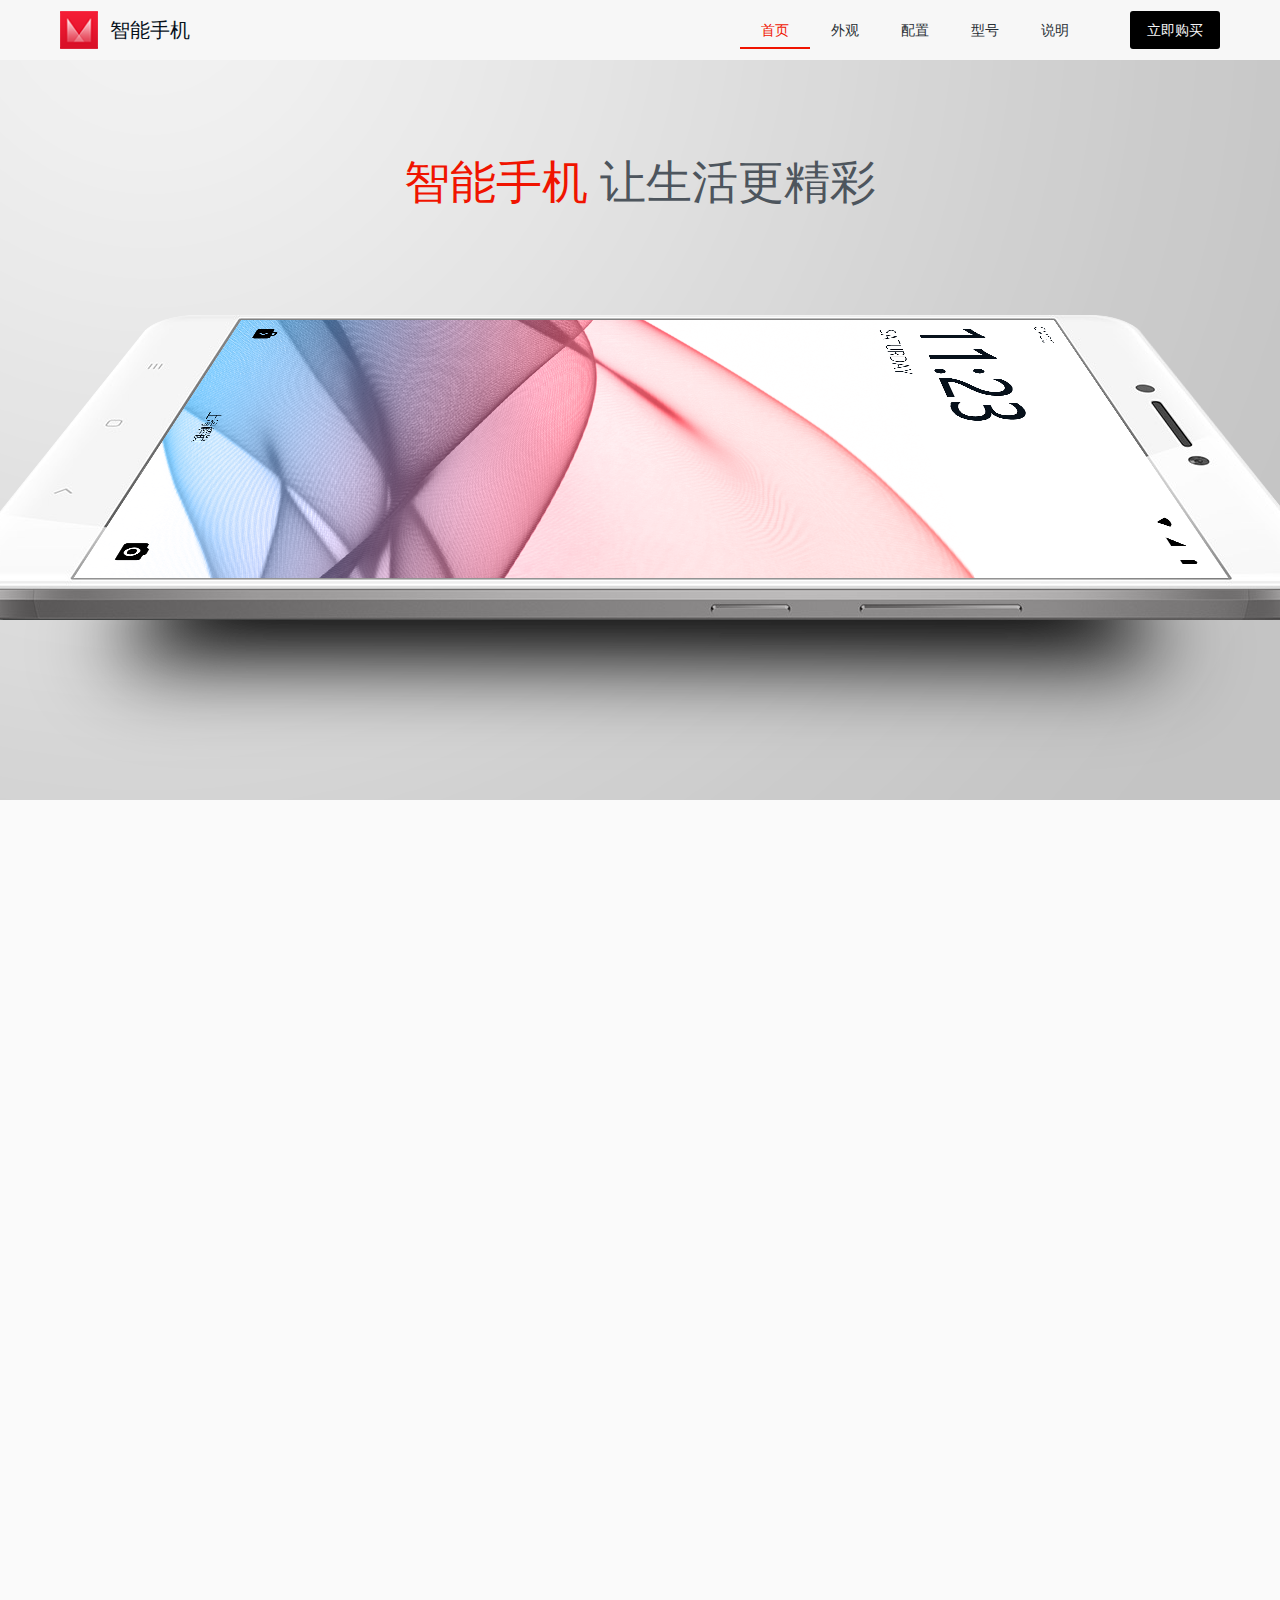
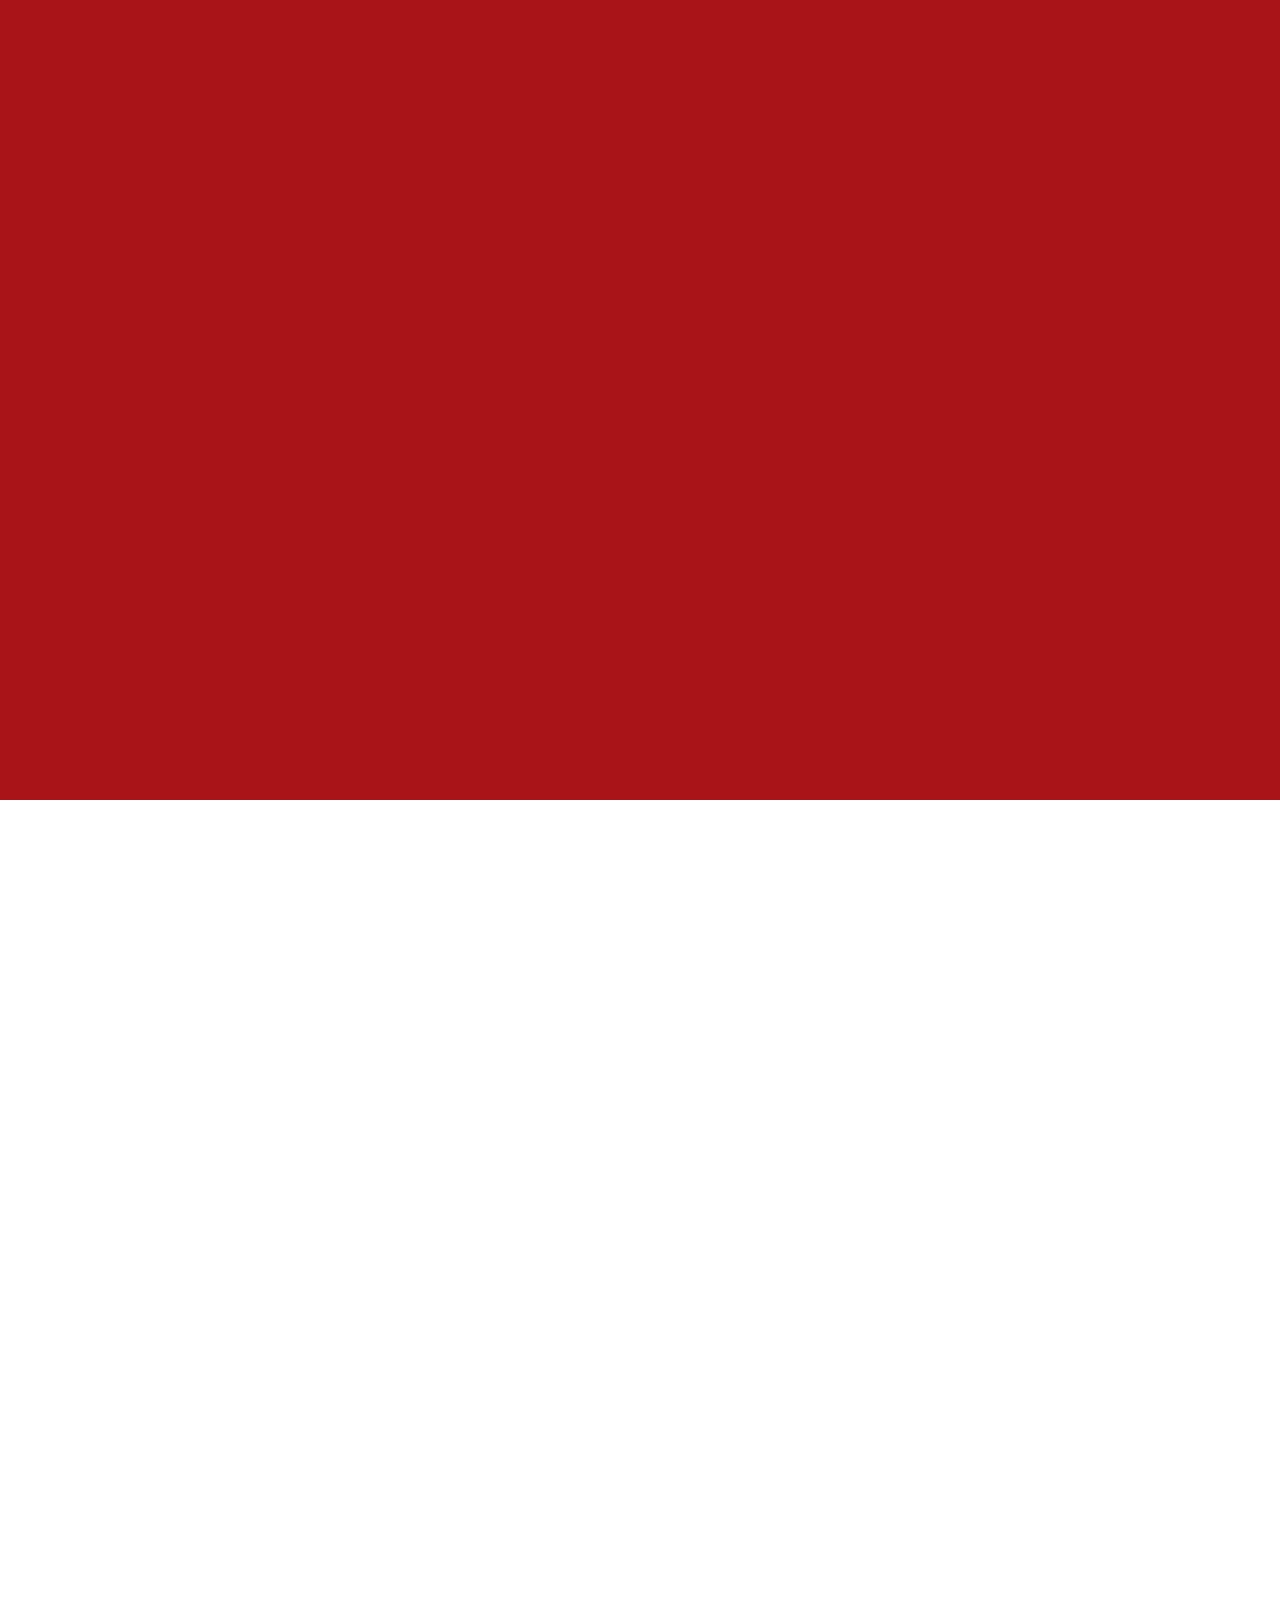
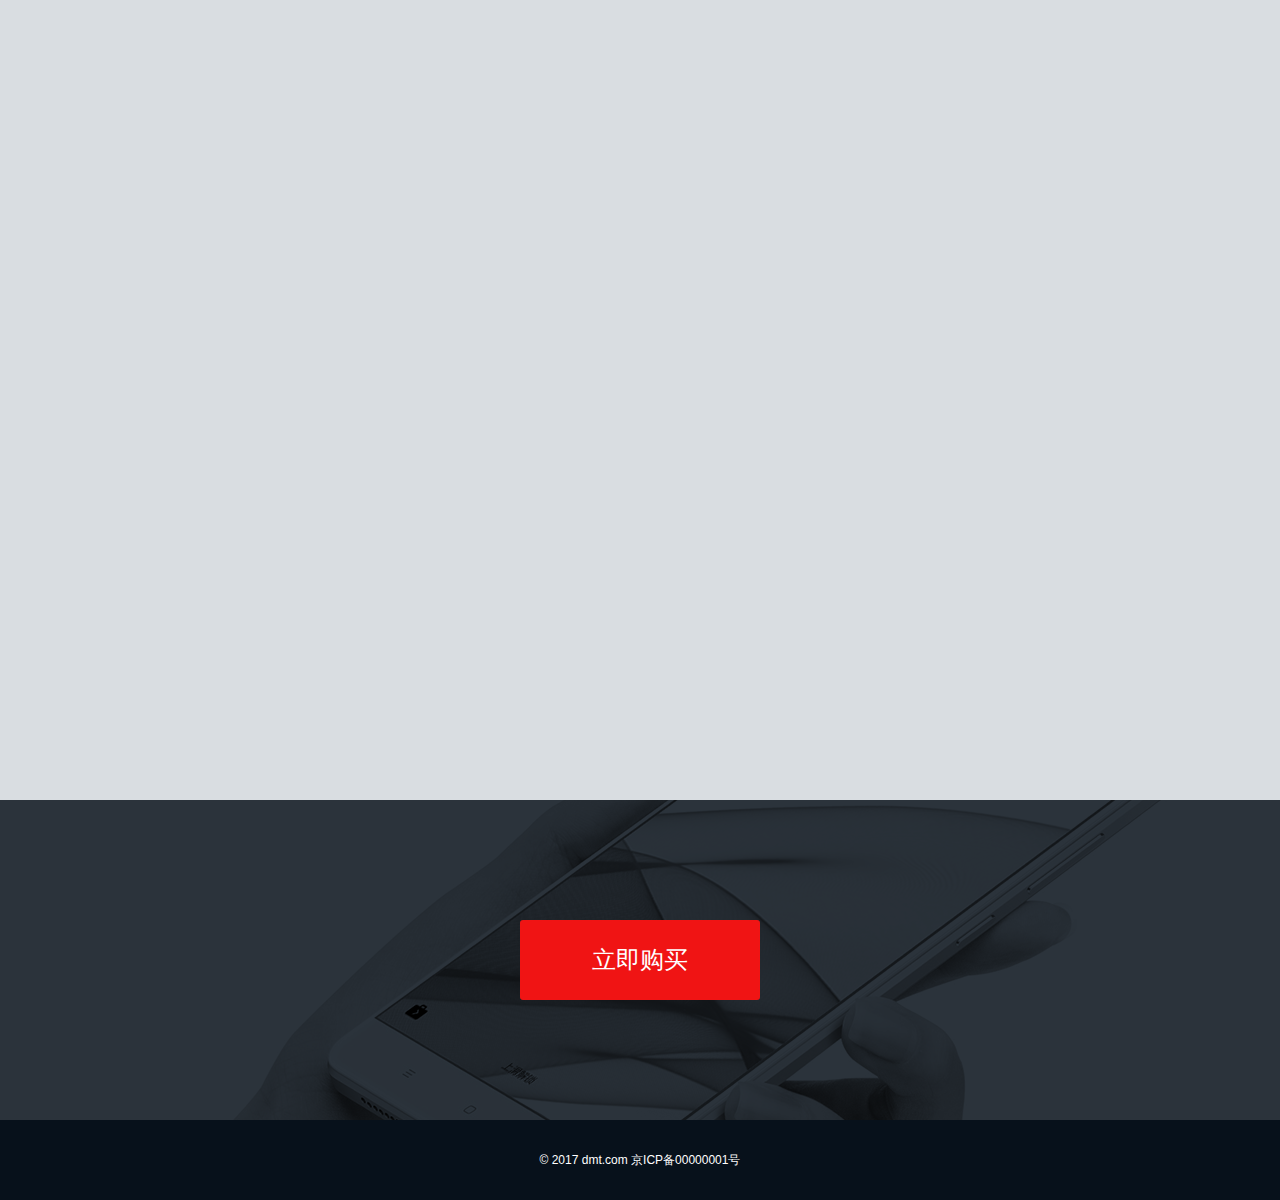
<file: index.html>
<!DOCTYPE html>
<html lang="en">
<head>
	<meta charset="UTF-8">
	<title>H5-Phone</title>
	<link rel="stylesheet" type="text/css" href="./css/base.css">
	<link rel="stylesheet" type="text/css" href="./css/index.css">
	<link rel="stylesheet" type="text/css" href="css/animate.css">
	<script type="text/javascript" src="js/jquery-3.1.1.min.js"></script>
</head>
<body>
	<header class="header">
		<div class="header__wrap">
			<div class="header__logo">智能手机</div>
			<nav class="header__nav">
				<a href="javascript:;" class="header__nav-item">首页</a>
				<a href="javascript:;" class="header__nav-item">外观</a>
				<a href="javascript:;" class="header__nav-item">配置</a>
				<a href="javascript:;" class="header__nav-item">型号</a>
				<a href="javascript:;" class="header__nav-item">说明</a>
				<a href="javascript:;" class="header__nav-item header__nav-item_custom_button">立即购买</a>
			</nav>
		</div>
	</header>
	<section class="screen-1">
		<h2 class="screen-1__heading screen-1__heading_animate_init"><b>智能手机</b> 让生活更精彩</h2>
		<div class="screen-1__phone screen-1__phone_animate_init"></div>
		<div class="screen-1__shadow screen-1__shadow_animate_init"></div>
	</section>
	<section class="screen-2">
		<h2 class="screen-2__heading screen-2__heading_animate_init">优美的设计，更令人着迷</h2>
		<h3 class="screen-2__subheading screen-2__heading_animate_init">采用受欢迎的设计，让它更加出色。<br>款式小巧、轻便手感更舒适。绚丽高清的显示屏，整个外观显得格外精致。</h3>
		<div class="screen-2__phone screen-2__heading_animate_init">
			<div class="screen-2__point screen-2__point_i_1">高清摄像</div>
			<div class="screen-2__point screen-2__point_i_2">超薄机身</div>
			<div class="screen-2__point screen-2__point_i_3">大屏显示</div>
		</div>
	</section>
	<section class="screen-3">
		<div class="screen-3__wrap">
			<h2 class="screen-3__heading screen-3__heading_animate_init">外形小巧，功能强大的手机</h2>
			<h3 class="screen-3__subheading screen-3__subheading_animate_init">采用受欢迎的设计，让它更加出色。<br>款式小巧、轻便手感更舒适。绚丽高清的显示屏，整个外观显得格外精致。</h3>
			<div class="screen-3__phone screen-3__phone_animate_init"></div>
			<div class="screen-3__features screen-3__features_animate_init">
				<div class="screen-3__features-item">
					<div class="screen-3__features-item__number">5.7</div>
					<div class="screen-3__features-item__desc">英寸大屏</div>
				</div>
				<div class="screen-3__features-item">
					<div class="screen-3__features-item__number">1200</div>
					<div class="screen-3__features-item__desc">万像素</div>
				</div>
				<div class="screen-3__features-item">
					<div class="screen-3__features-item__number">3D</div>
					<div class="screen-3__features-item__desc">touch</div>
				</div>
				<div class="screen-3__features-item">
					<div class="screen-3__features-item__number">A9</div>
					<div class="screen-3__features-item__desc">处理器</div>
				</div>
			</div>
		</div>
	</section>
	<section class="screen-4">
		<div class="screen-4__wrap">
			<h2 class="screen-4__heading screen-4__heading_animate_init">丰富的手机型号</h2>
			<h3 class="screen-4__subheading screen-4__subheading_animate_init">找到适合你的手机</h3>
			<div class="screen-4__type screen-4__type_animate_init">
				<div class="screen-4__type-item screen-4__type-item_i_1 screen-4__type-item_i_1_animate_init">
					<div class="screen-4__type-item__color">中国红</div>
					<div class="screen-4__type-item__storage">16G/32G/64G</div>
				</div>
				<div class="screen-4__type-item screen-4__type-item_i_2 screen-4__type-item_i_2_animate_init">
					<div class="screen-4__type-item__color">土豪金</div>
					<div class="screen-4__type-item__storage">16G/32G/64G</div>
				</div>
				<div class="screen-4__type-item screen-4__type-item_i_3 screen-4__type-item_i_3_animate_init">
					<div class="screen-4__type-item__color">太空灰</div>
					<div class="screen-4__type-item__storage">16G/32G/64G</div>
				</div>
				<div class="screen-4__type-item screen-4__type-item_i_4 screen-4__type-item_i_4_animate_init">
					<div class="screen-4__type-item__color">绅士黑</div>
					<div class="screen-4__type-item__storage">16G/32G/64G</div>
				</div>
			</div>
		</div>
	</section>
	<section class="screen-5">
		<h2 class="screen-5__heading screen-5__heading_animate_init">游戏、学习、拍照、有这一部就够了</h2>
		<h3 class="screen-5__subheading screen-5__subheading_animate_init">看视频、拍摄高清视频与照片、视频聊天、一机多功能，让您生活更丰富精彩。</h3>
		<div class="screen-5__bg screen-5__bg_animate_init"></div>
	</section>
	<section class="screen-buy">
		<a href="javascript:;" class="screen-buy__button">立即购买</a>
	</section>
	<section class="outline">
		<a class="outline__item" href="javascript:;">首页</a>
		<a class="outline__item" href="javascript:;">外观</a>
		<a class="outline__item" href="javascript:;">配置</a>
		<a class="outline__item" href="javascript:;">型号</a>
		<a class="outline__item" href="javascript:;">说明</a>
	</section>
	<footer class="footer">
		© 2017 dmt.com 京ICP备00000001号
	</footer>
</body>
<script type="text/javascript" src="js/index.js"></script>
<!-- <script type="text/javascript" src="js/test.js"></script> -->
</html>
</file>
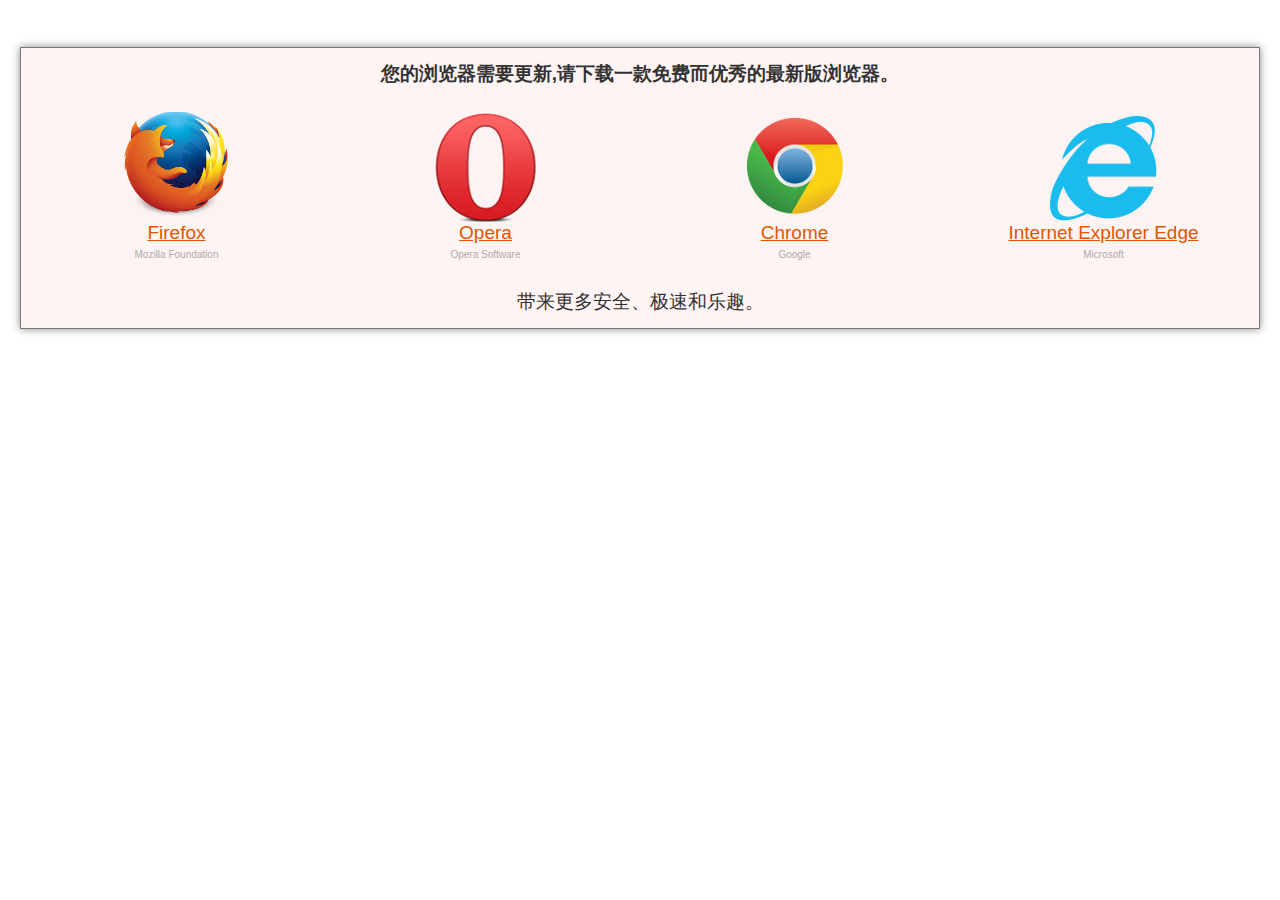
<file: isIE9.html>
<html>
<head>
  <title>请升级您的浏览器</title>
  <meta content="text/html; charset=utf-8" http-equiv="Content-Type">
  <!-- IE8/9及以后的版本用最新的引擎渲染网页 -->
  <meta content="IE=edge" http-equiv="X-UA-Compatible">
  <style>
    body{
      font-size: 13px;
      font-family: Georgia,Verdana,sans-serif;
      color: #333;
      padding:  0;
      margin: 0;
    }
    .wrap{
      min-width: 1024px;
      margin: 47px 20px;
      background-color: #fff4f4;
      border: solid 1px #777;
      box-shadow: 0 0 8px #888;
      position: relative;
    }
    .title{
      text-align: center;
      margin: 13px 25px;
      font-weight: bold;
      font-size: 19px;
    }
    .list{
      width: 100%;
      margin-bottom: 10px;
    }
    .item{
      text-align: center;
      padding: 10px;
      width: 25%;
    }
    .item:hover .link{
      border: dashed 1px rgb(170, 170, 170);
      padding-top: 109px;
      padding-bottom: 3px;
    }
    .link{
      padding-top: 110px;
      padding-bottom: 4px;
      background-position: center top;
      background-repeat: no-repeat;
      display: block;
      text-decoration: none;
    }
    .bf{
      background-image: url('img/ff.png');
    }
    .bo{
      background-image: url('img/op.png');
    }
    .bc{
      background-image: url('img/ch.png');
    }
    .bi{
      background-image: url('img/ie.png');
    }
    .name{
      color: #e25600;
      text-align: center;
      text-decoration: underline;
      font-size: 19px;
      font-family: 'Open Sans',sans-serif;
      font-weight: 300;
    }
    .vendor{
      font-size: 10px;
      color: #aaa;
      text-align: center;
      display: block;
      margin-top: 5px;
      text-decoration: none;
    }
    .tag {
      text-align: center;
      margin: 13px 25px;
      font-size: 19px;
      font-family: 'Open Sans',sans-serif;
      font-weight: 300;
    }
  </style>
</head>
<body>
  <div class="wrap">
    <p class="title">您的浏览器需要更新,请下载一款免费而优秀的最新版浏览器。</p>
    <!-- 用table,为了兼容 ie5 -->
    <table class="list">
      <tr>
        <td class="item">
          <a class="link bf" href="https://www.mozilla.com/firefox/" target="_blank">
            <span class="name">Firefox</span>
            <span class="vendor">Mozilla Foundation</span>
          </a>
        </td> 
        <td class="item">
          <a class="link bo" href="https://www.opera.com/zh-cn" target="_blank">
            <span class="name">Opera</span>
            <span class="vendor">Opera Software</span>
          </a>
        </td>
        <td class="item">
          <a class="link bc" href="https://www.google.cn/chrome/browser/desktop/index.html" target="_blank">
            <span class="name">Chrome</span>
            <span class="vendor">Google</span>
          </a>
        </td>
        <td class="item">
          <a class="link bi" href="https://windows.microsoft.com/en-HK/internet-explorer/download-ie" target="_blank">
            <span class="name">Internet Explorer Edge</span>
            <span class="vendor">Microsoft</span>
          </a>
        </td>
      </tr>
    </table>
    <p class="tag">带来更多安全、极速和乐趣。</p>
  </div>
</body>
</html>
</file>
<file: css/base.css>
*{
	margin: 0;
    padding: 0;
}

body {
    font-size: 12px;
    font-family: "Microsoft Yahei", "Hiragino Sans GB", Helvetica, "Helvetica Neue", 微软雅黑, Tahoma, Arial, sans-serif;
}

a {
    text-decoration: none;
}
</file>
<file: css/index.css>
/*
BEM 设计模式

模块 (没有前缀，多个单词用 - 连接)
元素 (元素在模块之后，可以有多个层级，以 __ 连接)
修饰 (某元素、或者某模块特别的状态，必须有一个状态名和状态值，使用 _ 连接)
 */


/* 头部模块开始 */
.header{
    position: fixed;
    top: 0;
    left: 0;
    right: 0;
    background-color: #f7f7f7;
    z-index: 3; 
}

.header__wrap{
    position: relative;
    margin: 0 auto;
    width: 1200px;
    height: 60px;
}

.header__logo{
    position: absolute;
    top: 50%;
    left: 20px;
    margin-top: -19px;
    padding-left: 50px;
    width: 160px;
    height: 38px;
    line-height: 38px;
    font-size: 20px;
    color: #07111b;
    background: url('../img/logo.png') left center no-repeat;
    background-size: 38px 38px; 
}

.header__nav{
    position: absolute;
    top: 50%;
    margin-top: -19px;
    right: 20px;
    height: 38px;
}

.header__nav-item{
    position: relative;
    display: block;
    float: left;
    padding-left: 20px;
    padding-right: 20px;
    width: 30px;
    height: 38px;
    line-height: 38px;
    font-size: 14px;
    color: #292f35;
    text-align: center;
}

.header__nav .header__nav-item:hover{
    color: #f01400;
}

.header__nav .header__nav-item_status_active{
    color: #f01400;
}

.header__nav-item_status_active:after{
    position: absolute;
    left: 0;
    bottom: 0;
    content: ' ';
    display: block;
    width: 100%;
    height: 2px;
    background-color: #f01400;
}

.header__nav-item_custom_button{
    width: 90px;
    margin-left: 40px;
    padding: 0;
    color: #f4f4f5;
    background-color: #000;
    text-align: center;
    border-radius: 3px;
}

.header__nav-item_custom_button:hover{
    color: #f4f4f5;
}

/* 第一屏模块 */
.screen-1{
    position: relative;
    height: 800px;
    background: url('../img/bg-screen-1.png') no-repeat center;
    background-size: cover;
    overflow: hidden;
}

.screen-1__heading{
    padding-top: 152px;
    font-size: 46px;
    font-weight: normal;
    color: #4d555d;
    text-align: center;
}

.screen-1__heading b{
    color: #f01400;
    font-weight: normal;
}

.screen-1__phone{
    position: absolute;
    left: 50%;
    bottom: 180px;
    margin-left: -687px;
    width: 1375px;
    height: 305px;
    background: url('../img/screen-1-phone.png') no-repeat center;
    z-index: 2;
}

.screen-1__shadow{
    position: absolute;
    left: 50%;
    bottom: 30px;
    margin-left: -616px;
    width: 1233px;
    height: 411px;
    background: url('../img/screen-1-shadow.png') no-repeat center;
    z-index: 1;
}

/* 第二屏模块 */
.screen-2{
    position: relative;
    height: 800px;
    background-color: #fafafa;
    overflow: hidden;
}

.screen-2__heading{
    padding-top: 96px;
    font-size: 46px;
    line-height: 46px;
    font-weight: normal;
    color: #f01400;
    text-align: center;
}

.screen-2__subheading{
    padding-top: 25px;
    font-size: 16px;
    line-height: 32px;
    font-weight: bold;
    color: #4d555d;
    text-align: center;
}

.screen-2__phone{
    position: absolute;
    left: 50%;
    bottom: -345px;
    margin-left: -464px;
    width: 928px;
    height: 873px;
    background: url('../img/bg-screen-2.png') no-repeat center;
    z-index: 1;
}

.screen-2__point{
    position: absolute;
    width: 100px;
    font-size: 24px;
    color: #4d555d;
}

.screen-2__point_i_1{
    top: 180px;
    left: -120px;
    padding-right: 112px;
    background: url('../img/icon-point-right.png') no-repeat center right;
}

.screen-2__point_i_2{
    top: 37px;
    left: 584px;
    padding-left: 112px;
    background: url('../img/icon-point-left.png') no-repeat center left;
}

.screen-2__point_i_3{
    top: 340px;
    left: 680px;
    padding-left: 112px;
    background: url('../img/icon-point-left.png') no-repeat center left;
}

/* 第三屏模块 */
.screen-3{
    height: 800px;
    background-color: #a71316;
    overflow: hidden;
}

.screen-3__wrap{
    position: relative;
    margin: 0 auto;
    width: 1200px;
}

.screen-3__heading{
    padding-top: 94px;
    font-size: 36px;
    line-height: 36px;
    font-weight: normal;
    color: #fff;
    text-align: left;
}

.screen-3__subheading{
    padding-top: 25px;
    font-size: 16px;
    line-height: 32px;
    font-weight: normal;
    color: #fff;
    text-align: left;
}

.screen-3__phone{
    position: absolute;
    top: 200px;
    left: 465px;
    width: 729px;
    height: 900px;
    background: url('../img/bg-screen-3.png') no-repeat center;
    z-index: 1;
}

.screen-3__features{
    position: absolute;
    top: 395px;
    left: 0;
    width: 320px;
    height: 280px;
}

.screen-3__features-item{
    float: left;
    margin: 0 20px 20px 0;
    width: 138px;
    height: 118px;
    border: 1px solid #cb7173;
    border-radius: 3px;
    color: #fff;
    text-align: center;
    cursor: pointer;
}

.screen-3__features-item__number{
    padding: 28px 0 8px 0;
    height: 36px;
    font-size: 36px;
    line-height: 36px;
}

.screen-3__features-item__desc{
    height: 14px;
    font-size: 14px;
    line-height: 14px;
}

/* 第四屏模块 */
.screen-4{
    height: 800px;
    background-color: #fff;
    overflow: hidden;
}

.screen-4__wrap{
    position: relative;
    margin: 0 auto;
    width: 1200px;
    height: 100%;
}

.screen-4__heading{
    padding-top: 135px;
    font-size: 42px;
    line-height: 42px;
    font-weight: normal;
    color: #f01414;
    text-align: center;
}

.screen-4__subheading{
    padding-top: 29px;
    font-size: 16px;
    line-height: 32px;
    font-weight: bold;
    color: #4d555d;
    text-align: center;
}

.screen-4__type{
    position: absolute;
    bottom: 220px;
    margin-left: 30px;
    width: 1300px;
    height: 270px;
}

.screen-4__type-item{
    position: relative;
    float: left;
    margin-right: 90px;
    width: 220px;
    height: 270px;
}

.screen-4__type-item_i_1{
    background: url('../img/phone-1.png') no-repeat left top;
}

.screen-4__type-item_i_2{
    background: url('../img/phone-2.png') no-repeat left top;
}

.screen-4__type-item_i_3{
    background: url('../img/phone-3.png') no-repeat left top;
}

.screen-4__type-item_i_4{
    background: url('../img/phone-4.png') no-repeat left top;
}

.screen-4__type-item__color{
    position: absolute;
    bottom: -44px;
    width: 100%;
    height: 14px;
    font-size: 14px;
    line-height: 14px;
    color: #2c3238;
    text-align: center;
}

.screen-4__type-item__storage{
    position: absolute;
    bottom: -66px;
    width: 100%;
    height: 12px;
    font-size: 12px;
    line-height: 12px;
    color: #a4a9ae;
    text-align: center;
}

/* 第五屏模块 */
.screen-5{
    position: relative;
    height: 800px;
    background-color:  #d9dde1;
    overflow: hidden;
}

.screen-5__bg{
    position: absolute;
    bottom: -100px;
    width: 100%;
    height: 433px;
    background: url('../img/bg-screen-5.png') no-repeat center top;
}

.screen-5__heading{
    padding-top: 130px;
    font-size: 46px;
    line-height: 46px;
    font-weight: normal;
    color: #f01400;
    text-align: center;
}

.screen-5__subheading{
    padding-top: 25px;
    font-size: 16px;
    line-height: 32px;
    font-weight: bold;
    color: #4d555d;
    text-align: center;
}

/* 购买模块 */
.screen-buy{
    position: relative;
    height: 320px;
    overflow: hidden;
    background: url('../img/bg-screen-buy.png') no-repeat center;
}

.screen-buy__button{
    display: block;
    position: absolute;
    top: 50%;
    left: 50%;
    margin-top: -40px;
    margin-left: -120px;
    width: 240px;
    height: 80px;
    line-height: 80px;
    font-size: 24px;
    color: #fff;
    text-align: center;
    background-color: #f01414;
    border-radius: 3px;
    transition: all .5s;
}

.screen-buy__button:hover{
    box-shadow: 0px 0px 10px rgba(255,255,255,.8);
}

/* 右侧导航栏 */
.outline{
    position: fixed;
    bottom: 120px;
    right: 0;
    padding: 5px 10px;
    background-color: #fff;
    box-shadow: 0 4px 12px rgba(0,0,0,.5);
    z-index: 3;
}

.outline__item{
    display: block;
    margin-top: 5px;
    padding: 5px 0;
    width: 40px;
    height: 30px;
    line-height: 30px;
    color: #93999f;
    text-align: center;
    background-color: #fff;
    border-top: 1px solid #eee;
}

.outline__item:first-child{
    border: none;
}

.outline__item_status_active{
    color: #f01400;
}

/* 尾部模块开始 */
.footer{
    height: 80px;
    line-height: 80px;
    font-size: 12px;
    color: #fff;
    text-align: center;
    background-color: #07111b;
}
</file>
